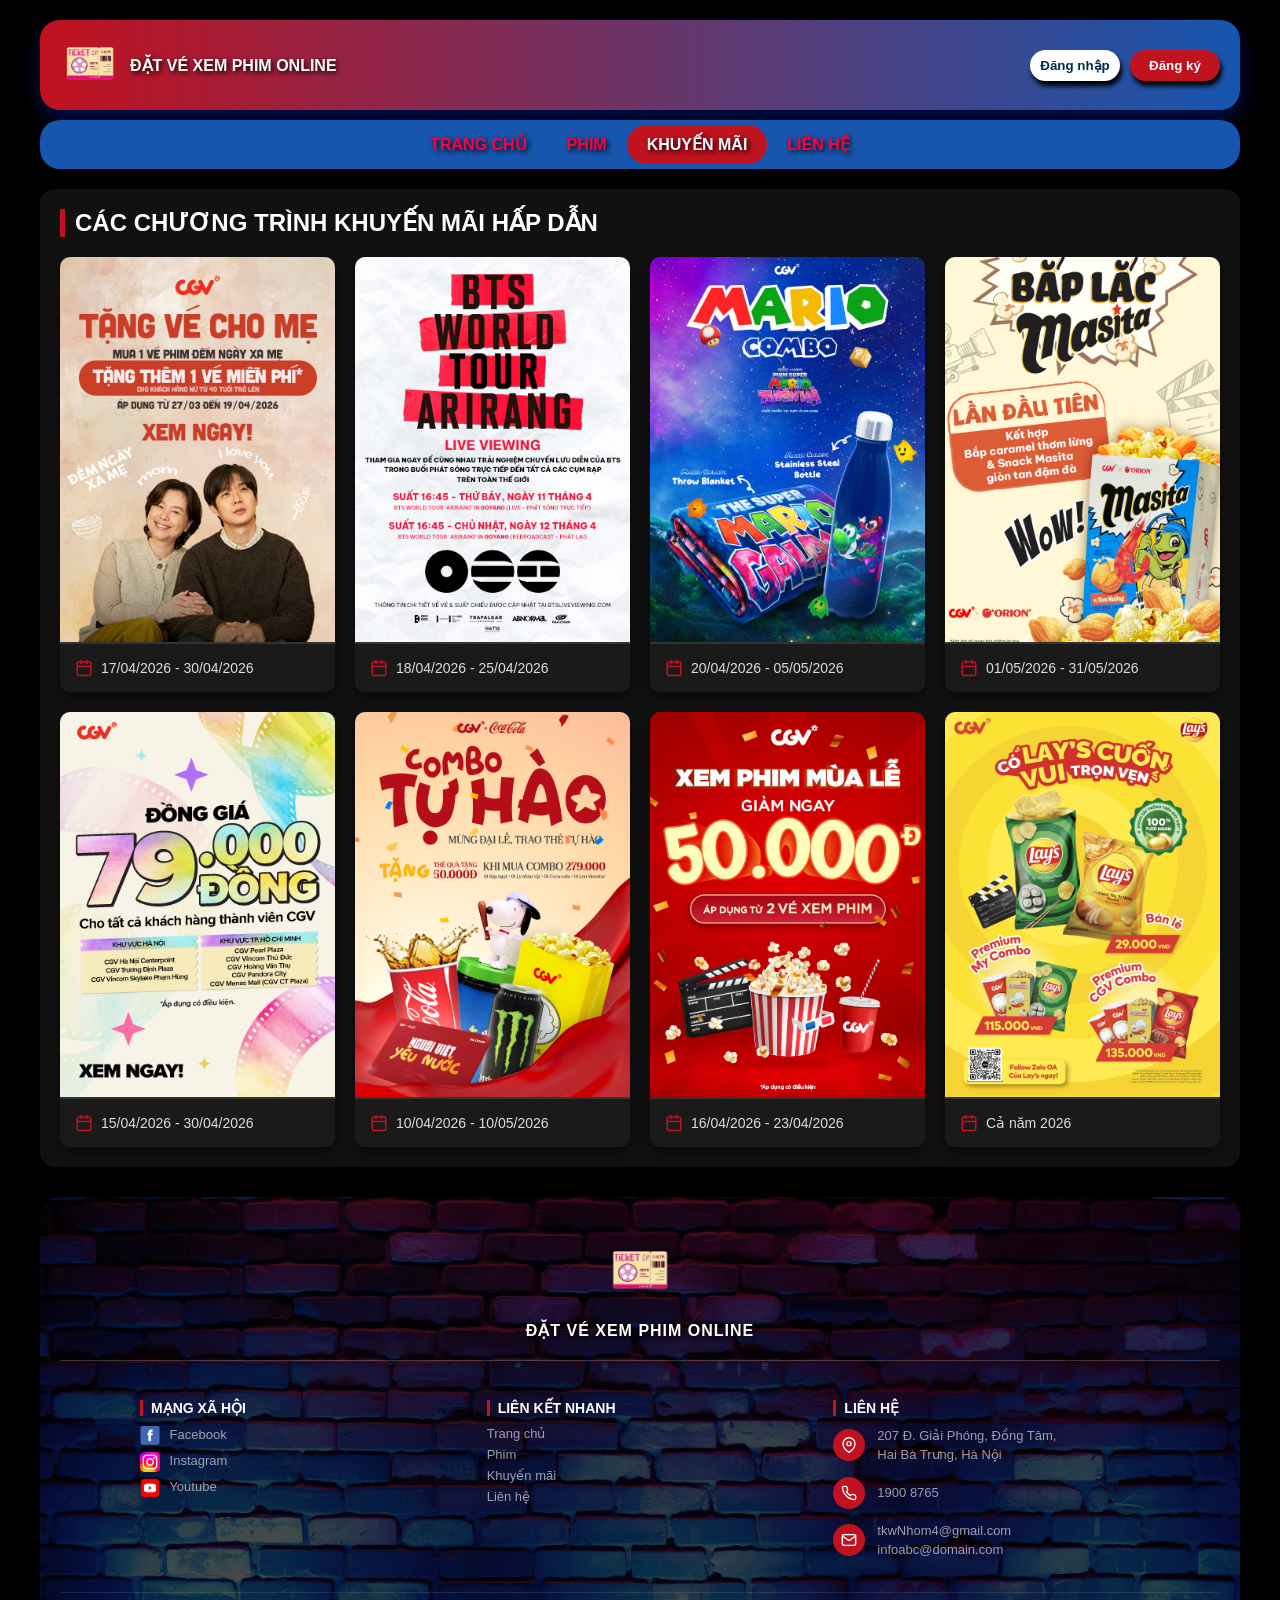
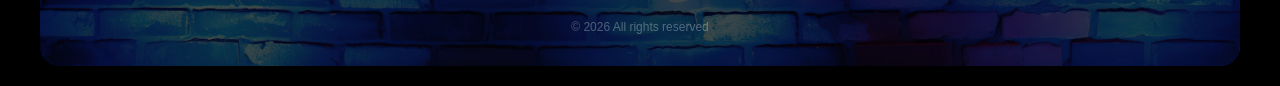
<file: Web bán vé xem phim online/khuyen_mai.html>
<!DOCTYPE html>
<html lang="vi">

<head>
    <meta charset="UTF-8">
    <meta name="viewport" content="width=device-width, initial-scale=1.0">
    <title>Khuyến Mãi - Đặt vé xem phim online</title>
    <link rel="icon" type="image/x-icon" href="image/logo.png">
    <link rel="stylesheet" href="popup.css">
    <style>
        body {
            font-family: 'Segoe UI', Tahoma, Geneva, Verdana, sans-serif;
            background-color: black;
            color: white;
            margin: 0;
            padding: 20px 0;
        }

        /* HEADER CSS */
        .header {
            display: flex;
            justify-content: space-between;
            align-items: center;
            width: 100%;
            max-width: 1200px;
            margin: auto;
            background: linear-gradient(to right, #c1121f, #1656af);
            border-radius: 20px;
            margin-bottom: 10px;
            box-shadow: 0 10px 20px #000d49;
            padding: 10px 20px;
            flex-wrap: wrap;
            box-sizing: border-box;
        }

        .logo img {
            height: 60px;
            margin: 5px 0;
        }

        .logo div {
            color: white;
            font-size: 16px;
            font-weight: bold;
            text-shadow: 2px 2px 5px #000000;
        }

        .logo {
            display: flex;
            align-items: center;
            gap: 10px;
        }

        .sign_in_up {
            display: flex;
            flex-wrap: wrap;
            gap: 10px;
        }

        .sign_in_up button {
            border-radius: 100px;
            text-align: center;
            width: 90px;
            padding: 8px;
            border: none;
            font-weight: bold;
            cursor: pointer;
        }

        .sign_in_up button[name="sign_in"] {
            color: #003049;
            background-color: #ffffff;
            box-shadow: 2px 5px 5px #000000;
        }

        .sign_in_up button[name="sign_up"] {
            background-color: #c1121f;
            color: white;
            box-shadow: 2px 5px 5px #000000;
        }

        /* NAV CSS */
        nav {
            display: flex;
            flex-wrap: wrap;
            background-color: #1656af;
            align-items: center;
            justify-content: center;
            max-width: 1200px;
            margin: auto;
            width: 100%;
            border-radius: 20px;
            margin-bottom: 20px;
            box-sizing: border-box;
            padding: 5px;
        }

        nav a {
            display: block;
            padding: 10px 20px;
            text-decoration: none;
            color: #FF003C;
            font-weight: bold;
            border-radius: 20px;
            text-shadow: 2px 2px 5px #000000;
        }

        nav a:hover,
        nav a.active {
            background-color: #c1121f;
            color: #ffffff;
            text-shadow: 2px 2px 5px #000000;
        }

        /* KHUYẾN MÃI CSS */
        .container {
            max-width: 1200px;
            margin: 20px auto;
            background-color: #111;
            padding: 20px;
            border-radius: 15px;
            box-sizing: border-box;
        }

        .tieu_de_km {
            font-size: 24px;
            color: white;
            margin-bottom: 20px;
            border-left: 5px solid #c1121f;
            padding-left: 10px;
            text-transform: uppercase;
            font-weight: bold;
        }

        .grid_km {
            display: grid;
            grid-template-columns: repeat(4, 1fr);
            gap: 20px;
        }

        .card_km {
            background-color: #222;
            border-radius: 10px;
            overflow: hidden;
            box-shadow: 0 4px 10px rgba(0, 0, 0, 0.5);
            transition: transform 0.3s, box-shadow 0.3s;
            cursor: pointer;
        }

        .card_km:hover {
            transform: translateY(-5px);
            box-shadow: 0 8px 20px rgba(193, 18, 31, 0.6);
        }

        .card_km img {
            width: 100%;
            height: auto;
            aspect-ratio: 5 / 7;
            object-fit: cover;
            display: block;
            border-bottom: 2px solid #333;
        }

        .card_km_info {
            padding: 15px;
            background-color: #1a1a1a;
        }

        .date_km {
            display: flex;
            align-items: center;
            gap: 8px;
            color: #ddd;
            font-size: 14px;
        }

        .date_km svg {
            width: 18px;
            height: 18px;
            color: #c1121f;
        }

        /* FOOTER CSS */
        footer {
            width: 100%;
            max-width: 1200px;
            margin: 30px auto 0 auto;
            position: relative;
            padding: 40px 20px 20px 20px;
            box-sizing: border-box;
            background-image: url('image/background.jpg');
            background-size: cover;
            background-position: center;
            border-radius: 20px;
            overflow: hidden;
        }

        footer::before {
            content: '';
            position: absolute;
            top: 0;
            left: 0;
            width: 100%;
            height: 100%;
            background-color: rgba(0, 0, 0, 0.7);
        }

        .footer_top_logo {
            text-align: center;
            padding-bottom: 20px;
            border-bottom: 1px solid rgba(255, 255, 255, 0.2);
            margin-bottom: 20px;
            position: relative;
            z-index: 1;
        }

        .footer_top_logo img {
            height: 70px;
        }

        .footer_top_logo .logo_text {
            color: white;
            font-size: 16px;
            font-weight: bold;
            margin-top: 10px;
            text-shadow: 2px 2px 5px #000000;
            letter-spacing: 1px;
        }

        .footer_main {
            display: flex;
            gap: 40px;
            justify-content: space-between;
            flex-wrap: wrap;
            max-width: 1000px;
            margin: 0 auto;
            position: relative;
            z-index: 1;
        }

        .footer_contact,
        .footer_social,
        .footer_links {
            flex: 1;
            min-width: 200px;
        }

        .contact_item {
            display: flex;
            align-items: center;
            gap: 12px;
            margin-bottom: 12px;
            color: rgba(255, 255, 255, 0.6);
            font-size: 13px;
            line-height: 1.5;
        }

        .contact_item .icon {
            width: 32px;
            height: 32px;
            background-color: #c1121f;
            border-radius: 50%;
            display: flex;
            align-items: center;
            justify-content: center;
            color: white;
            flex-shrink: 0;
        }

        .footer_contact h4,
        .footer_social h4,
        .footer_links h4 {
            color: white;
            font-size: 14px;
            font-weight: bold;
            margin-bottom: 10px;
            border-left: 3px solid #c1121f;
            padding-left: 8px;
        }

        .footer_social a,
        .footer_links a {
            display: block;
            color: rgba(255, 255, 255, 0.6);
            text-decoration: none;
            font-size: 13px;
            margin-bottom: 6px;
        }

        .footer_social a:hover,
        .footer_links a:hover {
            color: white;
        }

        .footer_bottom {
            text-align: center;
            color: rgba(255, 255, 255, 0.3);
            font-size: 12px;
            margin-top: 20px;
            padding-top: 15px;
            border-top: 1px solid rgba(255, 255, 255, 0.1);
            position: relative;
            z-index: 1;
        }

        .footer_social a img {
            width: 20px;
            height: 20px;
            object-fit: contain;
            vertical-align: middle;
            margin-right: 6px;
        }

        @media (max-width: 900px) {
            .grid_km {
                grid-template-columns: repeat(3, 1fr);
            }
        }

        @media (max-width: 600px) {
            .grid_km {
                grid-template-columns: repeat(2, 1fr);
            }

            .header {
                justify-content: center;
                gap: 15px;
            }
        }

        @media (max-width: 400px) {
            .grid_km {
                grid-template-columns: 1fr;
            }
        }
    </style>
</head>

<body>
    <header class="header">
        <div class="logo">
            <img src="image/logo.png" alt="Logo">
            <div>ĐẶT VÉ XEM PHIM ONLINE</div>
        </div>
        <div class="sign_in_up">
            <button name="sign_in">Đăng nhập</button>
            <button name="sign_up">Đăng ký</button>
        </div>
    </header>

    <form class="khung_dang_ky">
        <h3>Đăng ký</h3>

        <label for="ten_tai_khoan">Tên tài khoản:</label>
        <input type="text" id="ten_tai_khoan" placeholder="Nhập tên tài khoản">

        <label for="gmail_sdt">Gmail hoặc số điện thoại:</label>
        <input type="text" id="gmail_sdt" placeholder="Nhập gmail hoặc số điện thoại">

        <label for="mat_khau_dk">Mật khẩu:</label>
        <input type="password" id="mat_khau_dk" placeholder="Nhập mật khẩu">

        <input type="submit" value="Đăng ký">

        <div class="da_co_tk">
            <a href="#" id="chuyen_sang_dn">Bạn đã có tài khoản? Đăng nhập tại đây</a>
        </div>

    </form>

    <form class="khung_dang_nhap">
        <h3>Đăng nhập</h3>

        <label for="ten_dang_nhap">Tên đăng nhập:</label>
        <input type="text" id="ten_dang_nhap" placeholder="Nhập tên tài khoản">

        <label for="mat_khau_dn">Mật khẩu:</label>
        <input type="password" id="mat_khau_dn" placeholder="Nhập mật khẩu">

        <input type="submit" value="Đăng nhập">

        <div class="chua_co_tk">
            <a href="#" id="chuyen_sang_dk">Bạn chưa có tài khoản? Đăng ký tại đây</a>
        </div>

        <div class="quen_mk">
            <a href="#">Quên mật khẩu?</a>
        </div>
    </form>

<div id="overlay" class="overlay"></div>

    <nav class="chuyen_tab">
        <a href="web.html">TRANG CHỦ</a>
        <a href="phim.html">PHIM</a>
        <a href="khuyen_mai.html" class="active">KHUYẾN MÃI</a>
        <a href="lien_he.html">LIÊN HỆ</a>
    </nav>

    <div class="container">
        <div class="tieu_de_km">CÁC CHƯƠNG TRÌNH KHUYẾN MÃI HẤP DẪN</div>

        <div class="grid_km">
            <div class="card_km">
                <img src="image/km1.jpg" alt="Khuyến mãi 1">
                <div class="card_km_info">
                    <div class="date_km">
                        <svg viewBox="0 0 24 24" fill="none" stroke="currentColor" stroke-width="2"
                            stroke-linecap="round" stroke-linejoin="round">
                            <rect x="3" y="4" width="18" height="18" rx="2" ry="2"></rect>
                            <line x1="16" y1="2" x2="16" y2="6"></line>
                            <line x1="8" y1="2" x2="8" y2="6"></line>
                            <line x1="3" y1="10" x2="21" y2="10"></line>
                        </svg>
                        17/04/2026 - 30/04/2026
                    </div>
                </div>
            </div>

            <div class="card_km">
                <img src="image/km2.jpg" alt="Khuyến mãi 2">
                <div class="card_km_info">
                    <div class="date_km">
                        <svg viewBox="0 0 24 24" fill="none" stroke="currentColor" stroke-width="2"
                            stroke-linecap="round" stroke-linejoin="round">
                            <rect x="3" y="4" width="18" height="18" rx="2" ry="2"></rect>
                            <line x1="16" y1="2" x2="16" y2="6"></line>
                            <line x1="8" y1="2" x2="8" y2="6"></line>
                            <line x1="3" y1="10" x2="21" y2="10"></line>
                        </svg>
                        18/04/2026 - 25/04/2026
                    </div>
                </div>
            </div>

            <div class="card_km">
                <img src="image/km3.png" alt="Khuyến mãi 3">
                <div class="card_km_info">
                    <div class="date_km">
                        <svg viewBox="0 0 24 24" fill="none" stroke="currentColor" stroke-width="2"
                            stroke-linecap="round" stroke-linejoin="round">
                            <rect x="3" y="4" width="18" height="18" rx="2" ry="2"></rect>
                            <line x1="16" y1="2" x2="16" y2="6"></line>
                            <line x1="8" y1="2" x2="8" y2="6"></line>
                            <line x1="3" y1="10" x2="21" y2="10"></line>
                        </svg>
                        20/04/2026 - 05/05/2026
                    </div>
                </div>
            </div>

            <div class="card_km">
                <img src="image/km4.png" alt="Khuyến mãi 4">
                <div class="card_km_info">
                    <div class="date_km">
                        <svg viewBox="0 0 24 24" fill="none" stroke="currentColor" stroke-width="2"
                            stroke-linecap="round" stroke-linejoin="round">
                            <rect x="3" y="4" width="18" height="18" rx="2" ry="2"></rect>
                            <line x1="16" y1="2" x2="16" y2="6"></line>
                            <line x1="8" y1="2" x2="8" y2="6"></line>
                            <line x1="3" y1="10" x2="21" y2="10"></line>
                        </svg>
                        01/05/2026 - 31/05/2026
                    </div>
                </div>
            </div>

            <div class="card_km">
                <img src="image/km5.png" alt="Khuyến mãi 5">
                <div class="card_km_info">
                    <div class="date_km">
                        <svg viewBox="0 0 24 24" fill="none" stroke="currentColor" stroke-width="2"
                            stroke-linecap="round" stroke-linejoin="round">
                            <rect x="3" y="4" width="18" height="18" rx="2" ry="2"></rect>
                            <line x1="16" y1="2" x2="16" y2="6"></line>
                            <line x1="8" y1="2" x2="8" y2="6"></line>
                            <line x1="3" y1="10" x2="21" y2="10"></line>
                        </svg>
                        15/04/2026 - 30/04/2026
                    </div>
                </div>
            </div>

            <div class="card_km">
                <img src="image/km6.png" alt="Khuyến mãi 6">
                <div class="card_km_info">
                    <div class="date_km">
                        <svg viewBox="0 0 24 24" fill="none" stroke="currentColor" stroke-width="2"
                            stroke-linecap="round" stroke-linejoin="round">
                            <rect x="3" y="4" width="18" height="18" rx="2" ry="2"></rect>
                            <line x1="16" y1="2" x2="16" y2="6"></line>
                            <line x1="8" y1="2" x2="8" y2="6"></line>
                            <line x1="3" y1="10" x2="21" y2="10"></line>
                        </svg>
                        10/04/2026 - 10/05/2026
                    </div>
                </div>
            </div>

            <div class="card_km">
                <img src="image/km7.jpg" alt="Khuyến mãi 7">
                <div class="card_km_info">
                    <div class="date_km">
                        <svg viewBox="0 0 24 24" fill="none" stroke="currentColor" stroke-width="2"
                            stroke-linecap="round" stroke-linejoin="round">
                            <rect x="3" y="4" width="18" height="18" rx="2" ry="2"></rect>
                            <line x1="16" y1="2" x2="16" y2="6"></line>
                            <line x1="8" y1="2" x2="8" y2="6"></line>
                            <line x1="3" y1="10" x2="21" y2="10"></line>
                        </svg>
                        16/04/2026 - 23/04/2026
                    </div>
                </div>
            </div>

            <div class="card_km">
                <img src="image/km8.png" alt="Khuyến mãi 8">
                <div class="card_km_info">
                    <div class="date_km">
                        <svg viewBox="0 0 24 24" fill="none" stroke="currentColor" stroke-width="2"
                            stroke-linecap="round" stroke-linejoin="round">
                            <rect x="3" y="4" width="18" height="18" rx="2" ry="2"></rect>
                            <line x1="16" y1="2" x2="16" y2="6"></line>
                            <line x1="8" y1="2" x2="8" y2="6"></line>
                            <line x1="3" y1="10" x2="21" y2="10"></line>
                        </svg>
                        Cả năm 2026
                    </div>
                </div>
            </div>

        </div>
    </div>

    <footer>
        <div style="max-width: 1200px; margin: auto; position: relative; z-index: 1;">
            <div class="footer_top_logo">
                <img src="image/logo.png">
                <div class="logo_text">ĐẶT VÉ XEM PHIM ONLINE</div>
            </div>
            <div class="footer_main">
                <div class="footer_social">
                    <h4>MẠNG XÃ HỘI</h4>
                    <a href="#"><img src="image/facebook.png"> Facebook</a>
                    <a href="#"><img src="image/instagram.png"> Instagram</a>
                    <a href="#"><img src="image/youtube.png"> Youtube</a>
                </div>
                <div class="footer_links">
                    <h4>LIÊN KẾT NHANH</h4>
                    <a href="web.html">Trang chủ</a>
                    <a href="phim.html">Phim</a>
                    <a href="khuyen_mai.html">Khuyến mãi</a>
                    <a href="lien_he.html">Liên hệ</a>
                </div>
                <div class="footer_contact">
                    <h4>LIÊN HỆ</h4>
                    <div class="contact_item">
                        <div class="icon">
                            <svg viewBox="0 0 24 24" fill="none" stroke="currentColor" stroke-width="2"
                                stroke-linecap="round" stroke-linejoin="round" style="width:16px;height:16px">
                                <path d="M21 10c0 7-9 13-9 13s-9-6-9-13a9 9 0 0 1 18 0z"></path>
                                <circle cx="12" cy="10" r="3"></circle>
                            </svg>
                        </div>
                        <div>207 Đ. Giải Phóng, Đồng Tâm,<br>Hai Bà Trưng, Hà Nội</div>
                    </div>
                    <div class="contact_item">
                        <div class="icon">
                            <svg viewBox="0 0 24 24" fill="none" stroke="currentColor" stroke-width="2"
                                stroke-linecap="round" stroke-linejoin="round" style="width:16px;height:16px">
                                <path
                                    d="M22 16.92v3a2 2 0 0 1-2.18 2 19.79 19.79 0 0 1-8.63-3.07 19.5 19.5 0 0 1-6-6 19.79 19.79 0 0 1-3.07-8.67A2 2 0 0 1 4.11 2h3a2 2 0 0 1 2 1.72 12.84 12.84 0 0 0 .7 2.81 2 2 0 0 1-.45 2.11L8.09 9.91a16 16 0 0 0 6 6l1.27-1.27a2 2 0 0 1 2.11-.45 12.84 12.84 0 0 0 2.81.7A2 2 0 0 1 22 16.92z">
                                </path>
                            </svg>
                        </div>
                        <div>1900 8765</div>
                    </div>
                    <div class="contact_item">
                        <div class="icon">
                            <svg viewBox="0 0 24 24" fill="none" stroke="currentColor" stroke-width="2"
                                stroke-linecap="round" stroke-linejoin="round" style="width:16px;height:16px">
                                <path d="M4 4h16c1.1 0 2 .9 2 2v12c0 1.1-.9 2-2 2H4c-1.1 0-2-.9-2-2V6c0-1.1.9-2 2-2z">
                                </path>
                                <polyline points="22,6 12,13 2,6"></polyline>
                            </svg>
                        </div>
                        <div>tkwNhom4@gmail.com<br>infoabc@domain.com</div>
                    </div>
                </div>
            </div>
            <div class="footer_bottom">
                <p>© 2026 All rights reserved</p>
            </div>
        </div>
    </footer>
</body>
<script src="popup.js"></script>
</html>
</file>
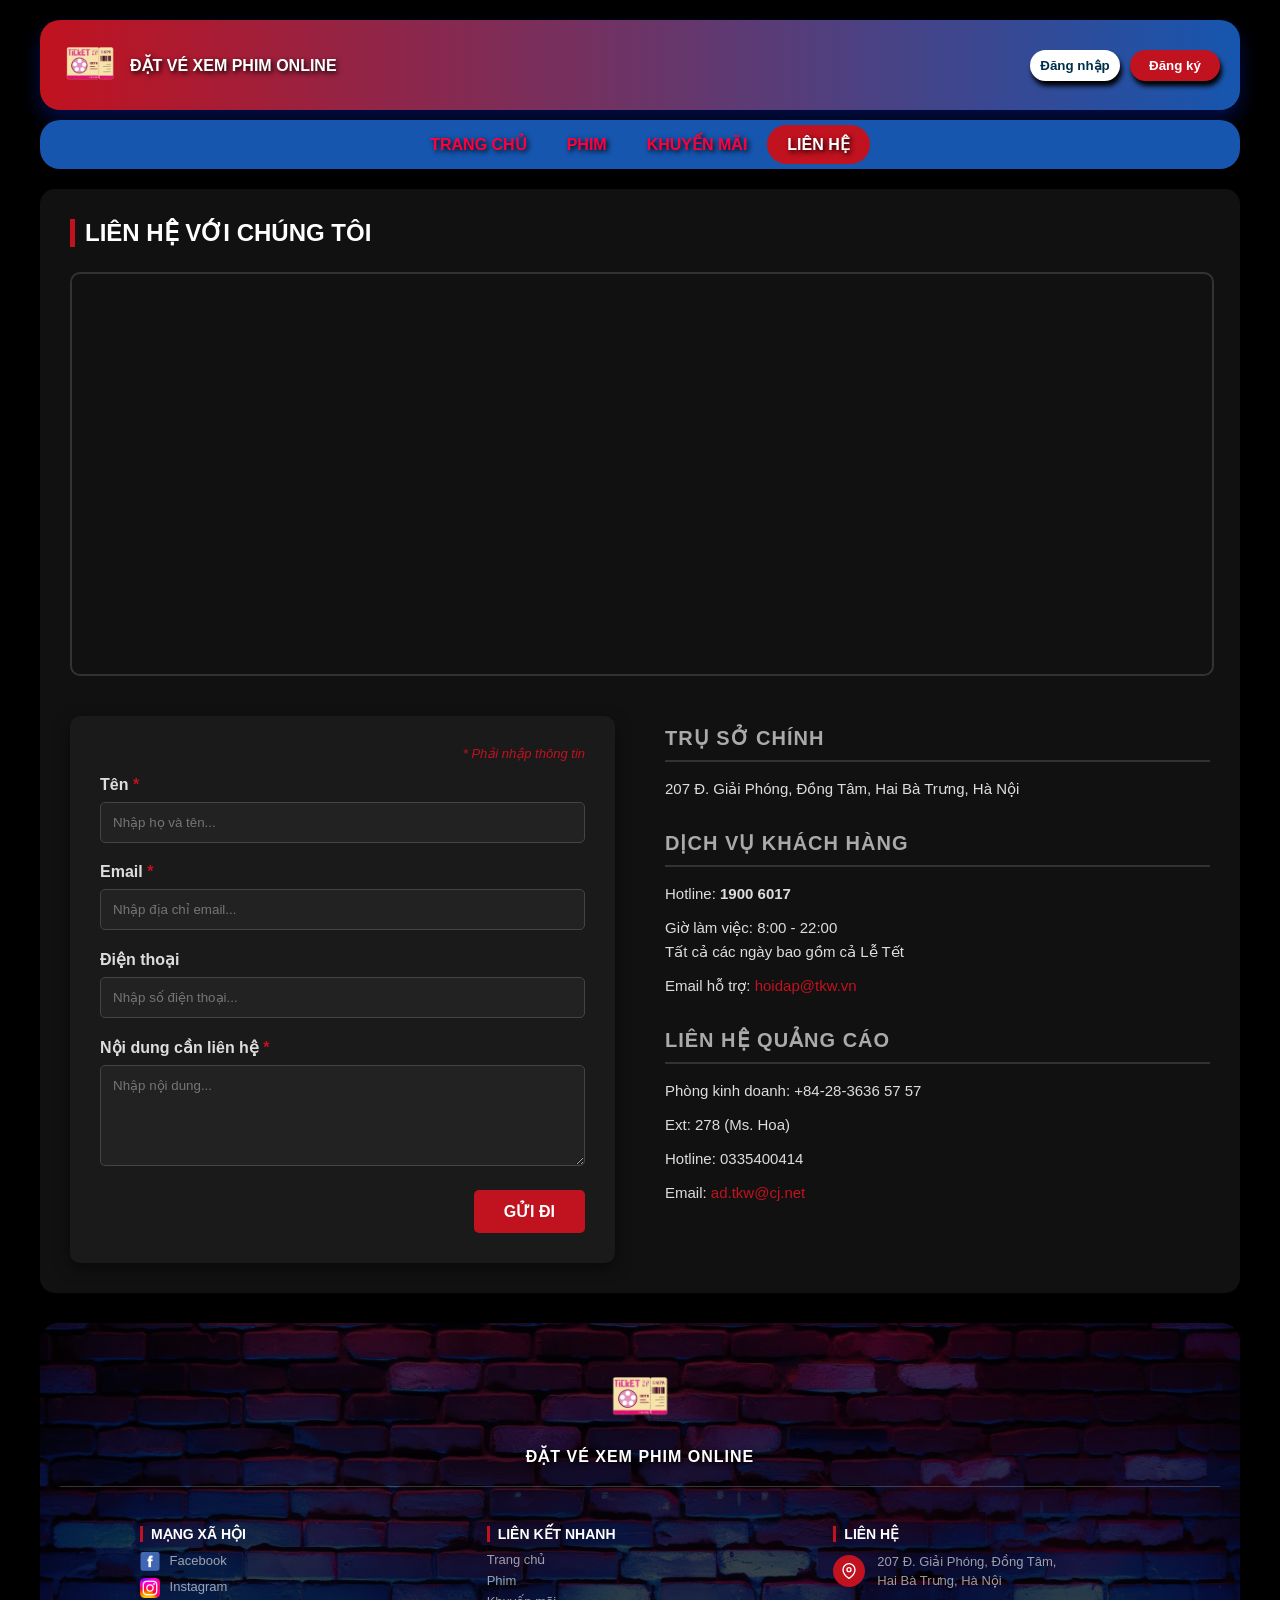
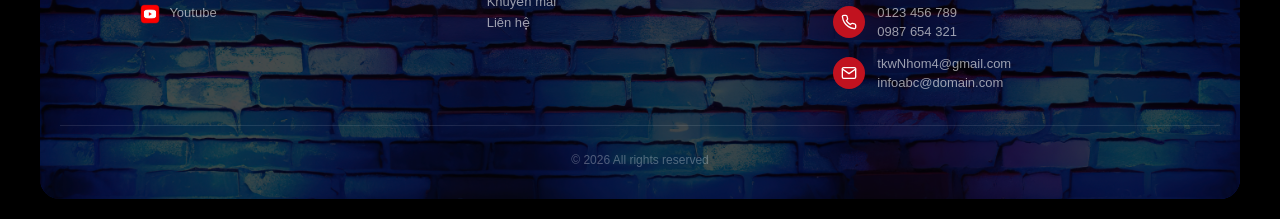
<file: Web bán vé xem phim online/lien_he.html>
<!DOCTYPE html>
<html lang="vi">

<head>
    <meta charset="UTF-8">
    <meta name="viewport" content="width=device-width, initial-scale=1.0">
    <title>Liên Hệ - Đặt vé xem phim online</title>
    <link rel="icon" type="image/x-icon" href="image/logo.png">
    <link rel="stylesheet" href="popup.css">
    <script src="popup.js"></script>
    <style>
        body {
            font-family: 'Segoe UI', Tahoma, Geneva, Verdana, sans-serif;
            background-color: black;
            color: white;
            margin: 0;
            padding: 20px 0;
        }

        /* HEADER CSS */
        .header {
            display: flex;
            justify-content: space-between;
            align-items: center;
            width: 100%;
            max-width: 1200px;
            margin: auto;
            background: linear-gradient(to right, #c1121f, #1656af);
            border-radius: 20px;
            margin-bottom: 10px;
            box-shadow: 0 10px 20px #000d49;
            padding: 10px 20px;
            flex-wrap: wrap;
            box-sizing: border-box;
        }

        .logo img {
            height: 60px;
            margin: 5px 0;
        }

        .logo div {
            color: white;
            font-size: 16px;
            font-weight: bold;
            text-shadow: 2px 2px 5px #000000;
        }

        .logo {
            display: flex;
            align-items: center;
            gap: 10px;
        }

        .sign_in_up {
            display: flex;
            flex-wrap: wrap;
            gap: 10px;
        }

        .sign_in_up button {
            border-radius: 100px;
            text-align: center;
            width: 90px;
            padding: 8px;
            border: none;
            font-weight: bold;
            cursor: pointer;
        }

        .sign_in_up button[name="sign_in"] {
            color: #003049;
            background-color: #ffffff;
            box-shadow: 2px 5px 5px #000000;
        }

        .sign_in_up button[name="sign_up"] {
            background-color: #c1121f;
            color: white;
            box-shadow: 2px 5px 5px #000000;
        }

        /* NAV CSS */
        nav {
            display: flex;
            flex-wrap: wrap;
            background-color: #1656af;
            align-items: center;
            justify-content: center;
            max-width: 1200px;
            margin: auto;
            width: 100%;
            border-radius: 20px;
            margin-bottom: 20px;
            box-sizing: border-box;
            padding: 5px;
        }

        nav a {
            display: block;
            padding: 10px 20px;
            text-decoration: none;
            color: #FF003C;
            font-weight: bold;
            border-radius: 20px;
            text-shadow: 2px 2px 5px #000000;
        }

        nav a:hover,
        nav a.active {
            background-color: #c1121f;
            color: #ffffff;
            text-shadow: 2px 2px 5px #000000;
        }

        /* LIÊN HỆ CSS */
        .container {
            max-width: 1200px;
            margin: 20px auto;
            background-color: #111;
            padding: 30px;
            border-radius: 15px;
            box-sizing: border-box;
        }

        .tieu_de_trang {
            font-size: 24px; color: white; margin-bottom: 25px; border-left: 5px solid #c1121f; padding-left: 10px;
            text-transform: uppercase; font-weight: bold;
        }

        .map_container {
            width: 100%;
            height: 400px;
            border-radius: 10px;
            overflow: hidden;
            margin-bottom: 40px;
            border: 2px solid #333;
        }

        .contact_grid {
            display: grid;
            grid-template-columns: 1fr 1fr;
            gap: 50px;
        }

        /* Form Bên Trái */
        .contact_form {
            background-color: #1a1a1a;
            padding: 30px;
            border-radius: 10px;
            box-shadow: 0 5px 15px rgba(0, 0, 0, 0.5);
        }

        .form_group {
            margin-bottom: 20px;
        }

        .form_group label {
            display: block;
            margin-bottom: 8px;
            font-weight: bold;
            color: #ddd;
        }

        .form_group label span {
            color: #c1121f;
        }

        .form_group input,
        .form_group textarea {
            width: 100%;
            padding: 12px;
            background-color: #222;
            border: 1px solid #444;
            border-radius: 5px;
            color: white;
            font-family: inherit;
            box-sizing: border-box;
        }

        .form_group input:focus,
        .form_group textarea:focus {
            outline: none;
            border-color: #c1121f;
            box-shadow: 0 0 5px rgba(193, 18, 31, 0.5);
        }

        .btn_submit {
            background-color: #c1121f;
            color: white;
            border: none;
            padding: 12px 30px;
            font-size: 16px;
            font-weight: bold;
            border-radius: 5px;
            cursor: pointer;
            transition: background 0.3s;
            float: right;
        }

        .btn_submit:hover {
            background-color: #a00e18;
        }

        .required_note {
            text-align: right;
            color: #c1121f;
            font-size: 13px;
            margin-bottom: 15px;
            font-style: italic;
        }

        /* Info Bên Phải */
        .contact_info_box {
            padding-top: 10px;
        }

        .info_section {
            margin-bottom: 30px;
        }

        .info_section h3 {
            color: #aaa;
            font-size: 20px;
            text-transform: uppercase;
            border-bottom: 2px solid #333;
            padding-bottom: 10px;
            margin-top: 0;
            margin-bottom: 15px;
            letter-spacing: 1px;
        }

        .info_section p {
            margin: 5px 0 10px 0;
            line-height: 1.6;
            color: #ddd;
            font-size: 15px;
        }

        .info_section p span.highlight {
            color: #c1121f;
        }

        /* FOOTER CSS */
        footer {
            width: 100%;
            max-width: 1200px;
            margin: 30px auto 0 auto;
            position: relative;
            padding: 40px 20px 20px 20px;
            box-sizing: border-box;
            background-image: url('image/background.jpg');
            background-size: cover;
            background-position: center;
            border-radius: 20px;
            overflow: hidden;
        }

        footer::before {
            content: '';
            position: absolute;
            top: 0;
            left: 0;
            width: 100%;
            height: 100%;
            background-color: rgba(0, 0, 0, 0.7);
        }

        .footer_top_logo {
            text-align: center;
            padding-bottom: 20px;
            border-bottom: 1px solid rgba(255, 255, 255, 0.2);
            margin-bottom: 20px;
            position: relative;
            z-index: 1;
        }

        .footer_top_logo img {
            height: 70px;
        }

        .footer_top_logo .logo_text {
            color: white;
            font-size: 16px;
            font-weight: bold;
            margin-top: 10px;
            text-shadow: 2px 2px 5px #000000;
            letter-spacing: 1px;
        }

        .footer_main {
            display: flex;
            gap: 40px;
            justify-content: space-between;
            flex-wrap: wrap;
            max-width: 1000px;
            margin: 0 auto;
            position: relative;
            z-index: 1;
        }

        .footer_contact,
        .footer_social,
        .footer_links {
            flex: 1;
            min-width: 200px;
        }

        .contact_item {
            display: flex;
            align-items: center;
            gap: 12px;
            margin-bottom: 12px;
            color: rgba(255, 255, 255, 0.6);
            font-size: 13px;
            line-height: 1.5;
        }

        .contact_item .icon {
            width: 32px;
            height: 32px;
            background-color: #c1121f;
            border-radius: 50%;
            display: flex;
            align-items: center;
            justify-content: center;
            color: white;
            flex-shrink: 0;
        }

        .footer_contact h4,
        .footer_social h4,
        .footer_links h4 {
            color: white;
            font-size: 14px;
            font-weight: bold;
            margin-bottom: 10px;
            border-left: 3px solid #c1121f;
            padding-left: 8px;
        }

        .footer_social a,
        .footer_links a {
            display: block;
            color: rgba(255, 255, 255, 0.6);
            text-decoration: none;
            font-size: 13px;
            margin-bottom: 6px;
        }

        .footer_social a:hover,
        .footer_links a:hover {
            color: white;
        }

        .footer_bottom {
            text-align: center;
            color: rgba(255, 255, 255, 0.3);
            font-size: 12px;
            margin-top: 20px;
            padding-top: 15px;
            border-top: 1px solid rgba(255, 255, 255, 0.1);
            position: relative;
            z-index: 1;
        }

        .footer_social a img {
            width: 20px;
            height: 20px;
            object-fit: contain;
            vertical-align: middle;
            margin-right: 6px;
        }

        @media (max-width: 800px) {
            .contact_grid {
                grid-template-columns: 1fr;
                gap: 30px;
            }
        }

        @media (max-width: 600px) {
            .header {
                justify-content: center;
                gap: 15px;
            }
        }
    </style>
</head>

<body>
    <header class="header">
        <div class="logo">
            <img src="image/logo.png" alt="Logo">
            <div>ĐẶT VÉ XEM PHIM ONLINE</div>
        </div>
        <div class="sign_in_up">
            <button name="sign_in">Đăng nhập</button>
            <button name="sign_up">Đăng ký</button>
        </div>
    </header>

    <form class="khung_dang_ky">
        <h3>Đăng ký</h3>

        <label for="ten_tai_khoan">Tên tài khoản:</label>
        <input type="text" id="ten_tai_khoan" placeholder="Nhập tên tài khoản">

        <label for="gmail_sdt">Gmail hoặc số điện thoại:</label>
        <input type="text" id="gmail_sdt" placeholder="Nhập gmail hoặc số điện thoại">

        <label for="mat_khau_dk">Mật khẩu:</label>
        <input type="password" id="mat_khau_dk" placeholder="Nhập mật khẩu">

        <input type="submit" value="Đăng ký">

        <div class="da_co_tk">
            <a href="#" id="chuyen_sang_dn">Bạn đã có tài khoản? Đăng nhập tại đây</a>
        </div>

    </form>

    <form class="khung_dang_nhap">
        <h3>Đăng nhập</h3>

        <label for="ten_dang_nhap">Tên đăng nhập:</label>
        <input type="text" id="ten_dang_nhap" placeholder="Nhập tên tài khoản">

        <label for="mat_khau_dn">Mật khẩu:</label>
        <input type="password" id="mat_khau_dn" placeholder="Nhập mật khẩu">

        <input type="submit" value="Đăng nhập">

        <div class="chua_co_tk">
            <a href="#" id="chuyen_sang_dk">Bạn chưa có tài khoản? Đăng ký tại đây</a>
        </div>

        <div class="quen_mk">
            <a href="#">Quên mật khẩu?</a>
        </div>
    </form>

<div id="overlay" class="overlay"></div>
    <nav class="chuyen_tab">
        <a href="web.html">TRANG CHỦ</a>
        <a href="phim.html">PHIM</a>
        <a href="khuyen_mai.html">KHUYẾN MÃI</a>
        <a href="lien_he.html" class="active">LIÊN HỆ</a>
    </nav>

    <div class="container">
        <div class="tieu_de_trang">LIÊN HỆ VỚI CHÚNG TÔI</div>

        <!-- Bản đồ Google Maps -->
        <div class="map_container">
            <iframe
                src="https://www.google.com/maps/embed?pb=!1m18!1m12!1m3!1d1862.41231392103!2d105.84362599999999!3d20.999665849999996!2m3!1f0!2f0!3f0!3m2!1i1024!2i768!4f13.1!3m3!1m2!1s0x3135ac70f2652d9b%3A0x2e66b6b34e872c1d!2zMjA3IMSQLiBHaeG6o2kgUGjDs25nLCDEkOG7k25nIFTDom0sIELhuqFjaCBNYWksIEjDoCBO4buZaSwgVmnhu4d0IE5hbQ!5e0!3m2!1svi!2s!4v1776410275238!5m2!1svi!2s"
                width="100%" height="100%" style="border:0;" allowfullscreen="" loading="lazy"
                referrerpolicy="no-referrer-when-downgrade"></iframe>
        </div>

        <div class="contact_grid">
            <!-- Cột trái: Form Điền thông tin -->
            <div class="contact_form">
                <div class="required_note">* Phải nhập thông tin</div>
                    <div class="form_group">
                        <label>Tên <span>*</span></label>
                        <input type="text" required placeholder="Nhập họ và tên...">
                    </div>
                    <div class="form_group">
                        <label>Email <span>*</span></label>
                        <input type="email" required placeholder="Nhập địa chỉ email...">
                    </div>
                    <div class="form_group">
                        <label>Điện thoại</label>
                        <input type="tel" placeholder="Nhập số điện thoại...">
                    </div>
                    <div class="form_group">
                        <label>Nội dung cần liên hệ <span>*</span></label>
                        <textarea rows="5" required placeholder="Nhập nội dung..."></textarea>
                    </div>
                    <button type="button" class="btn_submit" >GỬI ĐI</button>
                    
                
            </div>

            <!-- Cột phải: Thông tin liên hệ -->
            <div class="contact_info_box">
                <div class="info_section">
                    <h3>TRỤ SỞ CHÍNH</h3>
                    <p>207 Đ. Giải Phóng, Đồng Tâm, Hai Bà Trưng, Hà Nội</p>
                </div>

                <div class="info_section">
                    <h3>DỊCH VỤ KHÁCH HÀNG</h3>
                    <p>Hotline: <strong>1900 6017</strong></p>
                    <p>Giờ làm việc: 8:00 - 22:00<br>Tất cả các ngày bao gồm cả Lễ Tết</p>
                    <p>Email hỗ trợ: <span class="highlight">hoidap@tkw.vn</span></p>
                </div>

                <div class="info_section">
                    <h3>LIÊN HỆ QUẢNG CÁO</h3>
                    <p>Phòng kinh doanh: +84-28-3636 57 57</p>
                    <p>Ext: 278 (Ms. Hoa)</p>
                    <p>Hotline: 0335400414</p>
                    <p>Email: <span class="highlight">ad.tkw@cj.net</span></p>
                </div>
            </div>
        </div>
    </div>

    <footer>
        <div style="max-width: 1200px; margin: auto; position: relative; z-index: 1;">
            <div class="footer_top_logo">
                <img src="image/logo.png">
                <div class="logo_text">ĐẶT VÉ XEM PHIM ONLINE</div>
            </div>
            <div class="footer_main">
                <div class="footer_social">
                    <h4>MẠNG XÃ HỘI</h4>
                    <a href="#"><img src="image/facebook.png"> Facebook</a>
                    <a href="#"><img src="image/instagram.png"> Instagram</a>
                    <a href="#"><img src="image/youtube.png"> Youtube</a>
                </div>
                <div class="footer_links">
                    <h4>LIÊN KẾT NHANH</h4>
                    <a href="web.html">Trang chủ</a>
                    <a href="phim.html">Phim</a>
                    <a href="khuyen_mai.html">Khuyến mãi</a>
                    <a href="lien_he.html">Liên hệ</a>
                </div>
                <div class="footer_contact">
                    <h4>LIÊN HỆ</h4>
                    <div class="contact_item">
                        <div class="icon">
                            <svg viewBox="0 0 24 24" fill="none" stroke="currentColor" stroke-width="2"
                                stroke-linecap="round" stroke-linejoin="round" style="width:16px;height:16px">
                                <path d="M21 10c0 7-9 13-9 13s-9-6-9-13a9 9 0 0 1 18 0z"></path>
                                <circle cx="12" cy="10" r="3"></circle>
                            </svg>
                        </div>
                        <div>207 Đ. Giải Phóng, Đồng Tâm,<br>Hai Bà Trưng, Hà Nội</div>
                    </div>
                    <div class="contact_item">
                        <div class="icon">
                            <svg viewBox="0 0 24 24" fill="none" stroke="currentColor" stroke-width="2"
                                stroke-linecap="round" stroke-linejoin="round" style="width:16px;height:16px">
                                <path
                                    d="M22 16.92v3a2 2 0 0 1-2.18 2 19.79 19.79 0 0 1-8.63-3.07 19.5 19.5 0 0 1-6-6 19.79 19.79 0 0 1-3.07-8.67A2 2 0 0 1 4.11 2h3a2 2 0 0 1 2 1.72 12.84 12.84 0 0 0 .7 2.81 2 2 0 0 1-.45 2.11L8.09 9.91a16 16 0 0 0 6 6l1.27-1.27a2 2 0 0 1 2.11-.45 12.84 12.84 0 0 0 2.81.7A2 2 0 0 1 22 16.92z">
                                </path>
                            </svg>
                        </div>
                        <div>0123 456 789<br>0987 654 321</div>
                    </div>
                    <div class="contact_item">
                        <div class="icon">
                            <svg viewBox="0 0 24 24" fill="none" stroke="currentColor" stroke-width="2"
                                stroke-linecap="round" stroke-linejoin="round" style="width:16px;height:16px">
                                <path d="M4 4h16c1.1 0 2 .9 2 2v12c0 1.1-.9 2-2 2H4c-1.1 0-2-.9-2-2V6c0-1.1.9-2 2-2z">
                                </path>
                                <polyline points="22,6 12,13 2,6"></polyline>
                            </svg>
                        </div>
                        <div>tkwNhom4@gmail.com<br>infoabc@domain.com</div>
                    </div>
                </div>
            </div>
            <div class="footer_bottom">
                <p>© 2026 All rights reserved</p>
            </div>
        </div>
    </footer>
</body>
<script src="popup.js"></script>
<script>
    document.querySelector('.btn_submit').addEventListener('click', function() {
        alert('Cảm ơn bạn đã gửi liên hệ!');
        document.querySelectorAll('.contact_form input, .contact_form textarea').forEach(function(el) {
            el.value = '';
        });
    });
</script>
</html>
</file>
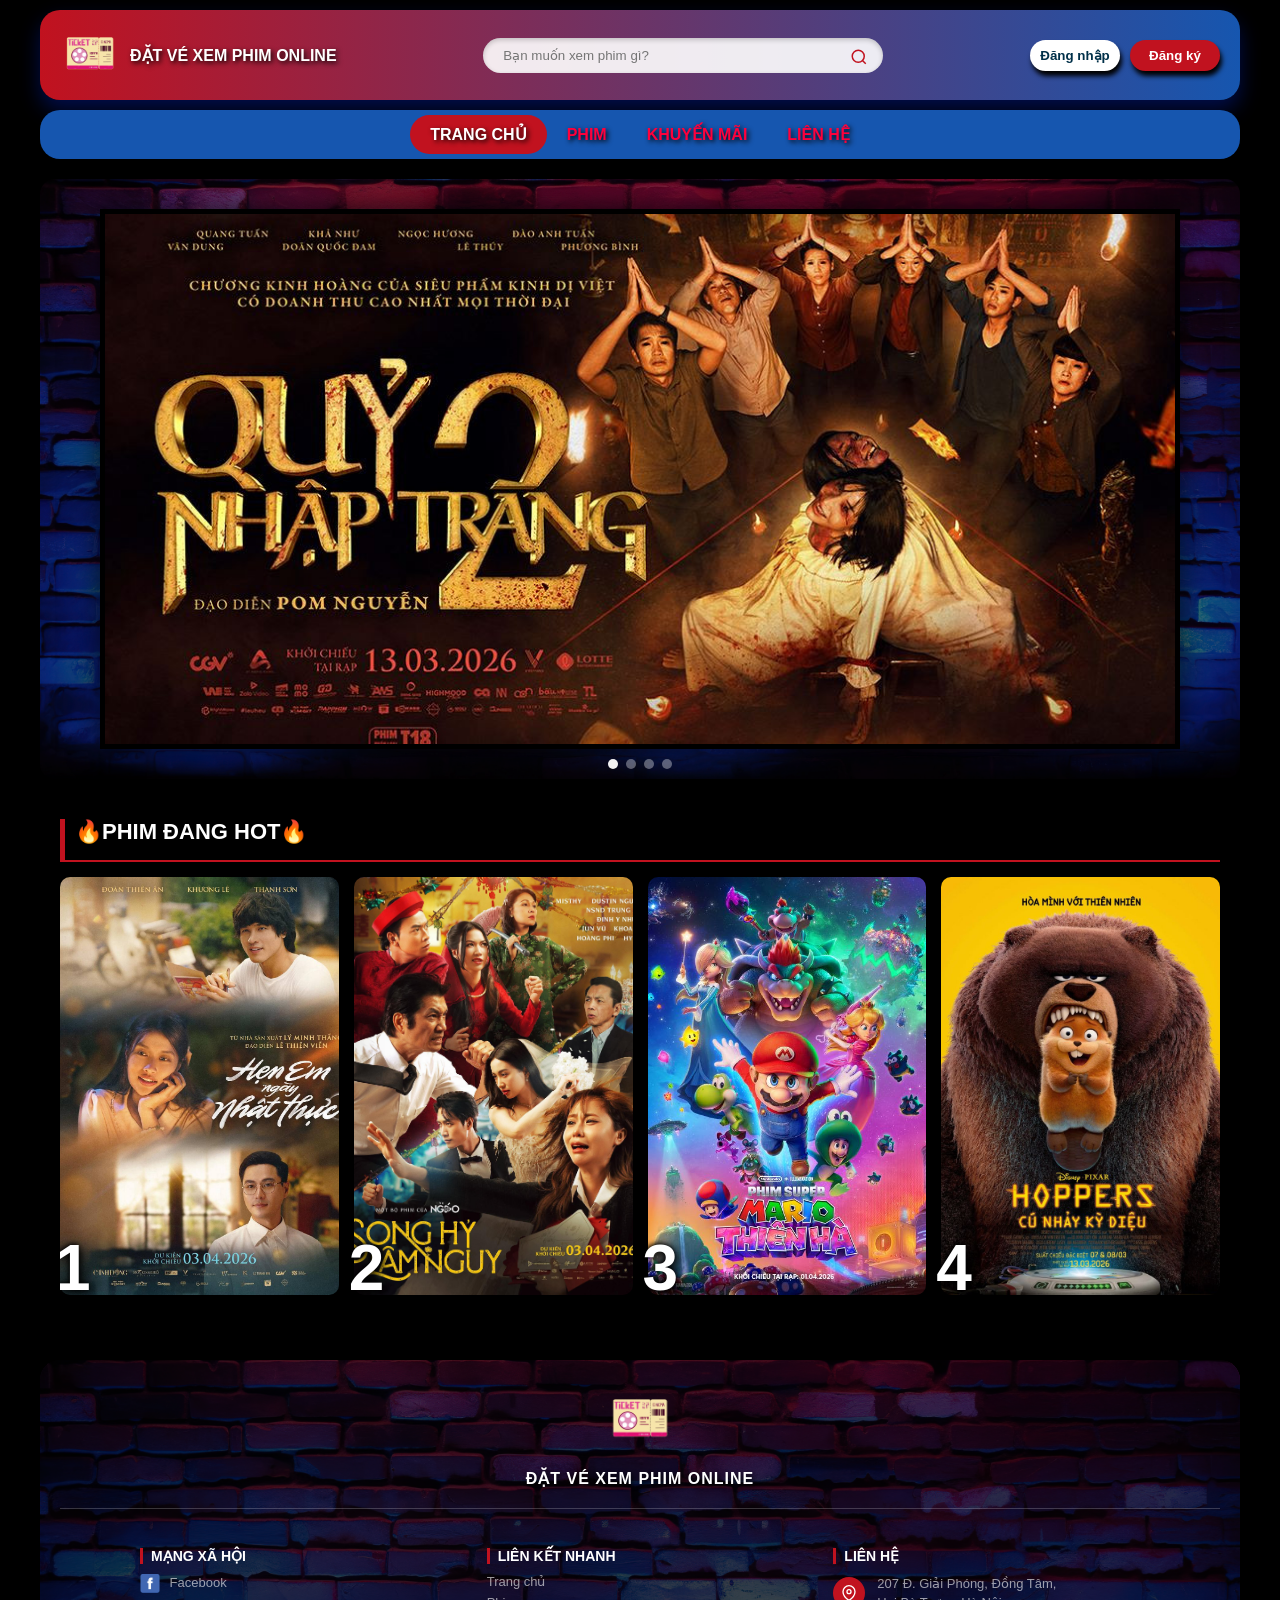
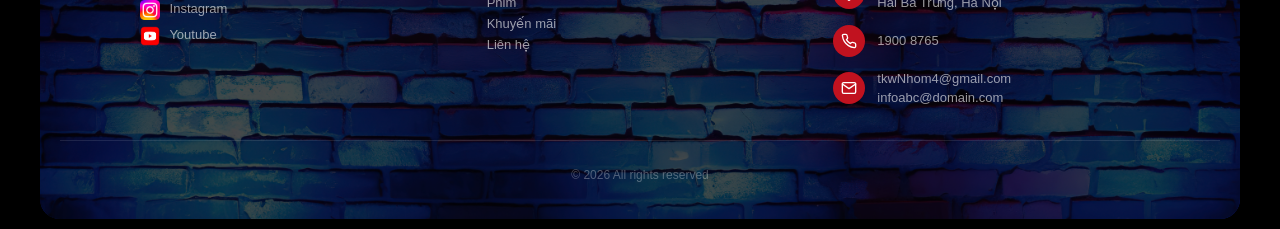
<file: Web bán vé xem phim online/web.html>
<!DOCTYPE html>
<html lang="en">

<head>
    <meta charset="UTF-8">
    <meta name="viewport" content="width=device-width, initial-scale=1.0">
    <title>Đặt vé xem phim online</title>
    <link rel="icon" type="image/x-icon" href="image/logo.png">
    <link rel="stylesheet" href="popup.css">
    <style>
        body {
            font-family: 'Segoe UI', Tahoma, Geneva, Verdana, sans-serif;
            background-color: black;
            margin: 0;
            padding: 10px;
            box-sizing: border-box;
        }

        .header {
            display: flex;
            justify-content: space-between;
            align-items: center;
            width: 100%;
            max-width: 1200px;
            margin: auto;
            background: linear-gradient(to right, #c1121f, #1656af);
            border-radius: 20px;
            margin-bottom: 10px;
            box-shadow: 0 10px 20px #000d49;
            box-sizing: border-box;
            padding: 10px 20px;
            flex-wrap: wrap;
        }

        .logo img {
            height: 60px;
            margin: 5px 0;
        }

        .logo div {
            color: white;
            font-size: 16px;
            font-weight: bold;
            text-shadow: 2px 2px 5px #000000;
        }

        .logo {
            display: flex;
            align-items: center;
            gap: 10px;
        }

        .sign_in_up {
            display: flex;
            flex-wrap: wrap;
            gap: 10px;
        }

        .sign_in_up button {
            border-radius: 100px;
            text-align: center;
            width: 90px;
            padding: 8px;
            border: none;
            font-weight: bold;
            cursor: pointer;
        }

        .sign_in_up button[name="sign_in"] {
            color: #003049;
            background-color: #ffffff;
            box-shadow: 2px 5px 5px #000000;
        }

        .sign_in_up button[name="sign_up"] {
            background-color: #c1121f;
            color: white;
            box-shadow: 2px 5px 5px #000000;
        }

        nav {
            display: flex;
            flex-wrap: wrap;
            justify-content: center;
            background-color: #1656af;
            align-items: center;
            max-width: 1200px;
            margin: auto;
            width: 100%;
            border-radius: 20px;
            margin-bottom: 15px;
            box-sizing: border-box;
            padding: 5px;
        }

        nav a {
            display: block;
            padding: 10px 20px;
            text-decoration: none;
            color: #FF003C;
            font-weight: bold;
            border-radius: 20px;
            text-shadow: 2px 2px 5px#000000;
        }

        nav a:hover, nav a.active{
            background-color: #c1121f;
            color: #ffffff;
            text-shadow: 2px 2px 5px#000000;
        }

        .quang_cao_phim {
            position: relative;
            width: 100%;
            max-width: 1200px;
            padding: 30px 0;
            margin: 20px auto;
            overflow: hidden;
            border-radius: 15px;
            display: flex;
            align-items: center;
            justify-content: center;
            box-sizing: border-box;
        }

        .background {
            position: absolute;
            top: 0;
            left: 0;
            width: 100%;
            height: 100%;
            object-fit: cover;
            z-index: 1;
            filter: brightness(0.5)
        }

        .slide_container {
            width: 90%;
            max-width: 1200px;
            aspect-ratio: 2 / 1;
            height: auto;
            overflow: hidden;
            position: relative;
            z-index: 10;
            box-shadow: 0 0 30px rgba(0, 0, 0, 0.8);
            border: 5px solid #000;
            box-sizing: border-box;
            background-color: black;
        }

        .slide_track {
            display: flex;
            transition: transform 0.8s ease-in-out;
            height: 100%;
        }

        .poster_landscape {
            width: 100%;
            flex: 0 0 100%;
            height: 100%;
        }

        .poster_landscape img {
            width: 100%;
            height: 100%;
            object-fit: cover;
            display: block;
        }

        .slide_dots {
            position: absolute;
            bottom: 10px;
            left: 0;
            right: 0;
            display: flex;
            justify-content: center;
            gap: 8px;
            z-index: 20;
        }

        .dot {
            width: 10px;
            height: 10px;
            border-radius: 50%;
            background-color: rgba(255, 255, 255, 0.35);
            cursor: pointer;
            transition: background-color 0.3s;
        }

        .dot.active {
            background-color: rgba(255, 255, 255, 0.95);
        }

        .phim_hot {
            max-width: 1200px;
            width: 100%;
            margin: 20px auto;
            background-color: #000000;
            border-radius: 15px;
            padding: 20px;
            box-sizing: border-box;
        }

        .tieu_de_phim_hot {
            color: white;
            font-size: 22px;
            font-weight: bold;
            margin-bottom: 15px;
            border-left: 5px solid #c1121f;
            padding-left: 10px;
            padding-bottom: 15px;
            border-bottom: 2px solid #c1121f;
        }

        .danh_sach_phim_hot {
            display: flex;
            gap: 15px;
            overflow-x: auto;
            padding-bottom: 15px;
        }

        .danh_sach_phim_hot::-webkit-scrollbar {
            height: 8px;
        }

        .danh_sach_phim_hot::-webkit-scrollbar-thumb {
            background-color: #c1121f;
            border-radius: 4px;
        }

        .danh_sach_phim_hot::-webkit-scrollbar-track {
            background-color: rgba(255, 255, 255, 0.1);
            border-radius: 4px;
        }

        .poster_portrait {
            flex: 0 0 calc(25% - 11.25px);
            min-width: 130px;
            position: relative;
            border-radius: 10px;
        }

        .poster_portrait img {
            width: 100%;
            height: auto;
            aspect-ratio: 2 / 3;
            object-fit: cover;
            display: block;
            border-radius: 10px;
        }

        .sott {
            position: absolute;
            bottom: -5px;
            left: -5px;
            font-size: 4rem;
            font-weight: bold;
            color: white;
            line-height: 1;
            text-shadow: 3px 3px 10px rgb(0, 0, 0), -1px -1px 5px rgb(0, 0, 0);
            ;
            z-index: 10;
        }


        footer {
            width: 100%;
            max-width: 1200px;
            margin: 30px auto 0 auto;
            background-image: url('image/background.jpg');
            background-size: cover;
            background-position: center;
            padding: 25px 20px;
            box-sizing: border-box;
            position: relative;
            border-radius: 20px;
            overflow: hidden;
        }

        footer::before {
            content: '';
            position: absolute;
            top: 0;
            left: 0;
            width: 100%;
            height: 100%;
            background-color: rgba(0, 0, 0, 0.7);
        }

        .footer_top_logo {
            text-align: center;
            padding-bottom: 20px;
            border-bottom: 1px solid rgba(255, 255, 255, 0.2);
            margin-bottom: 20px;
        }

        .footer_top_logo img {
            height: 70px;
        }

        .footer_top_logo .logo_text {
            color: white;
            font-size: 16px;
            font-weight: bold;
            margin-top: 10px;
            text-shadow: 2px 2px 5px #000000;
            letter-spacing: 1px;
        }

        .footer_main {
            display: flex;
            gap: 40px;
            justify-content: space-between;
            flex-wrap: wrap;
            max-width: 1000px;
            margin: 0 auto;
        }

        .footer_contact,
        .footer_social,
        .footer_links {
            flex: 1;
            min-width: 200px;
        }

        .contact_item {
            display: flex;
            align-items: center;
            gap: 12px;
            margin-bottom: 12px;
            color: rgba(255, 255, 255, 0.6);
            font-size: 13px;
            line-height: 1.5;
        }

        .contact_item .icon {
            width: 32px;
            height: 32px;
            background-color: #c1121f;
            border-radius: 50%;
            display: flex;
            align-items: center;
            justify-content: center;
            color: white;
            flex-shrink: 0;
        }

        .footer_contact h4,
        .footer_social h4,
        .footer_links h4 {
            color: white;
            font-size: 14px;
            font-weight: bold;
            margin-bottom: 10px;
            border-left: 3px solid #c1121f;
            padding-left: 8px;
        }

        .footer_social a,
        .footer_links a {
            display: block;
            color: rgba(255, 255, 255, 0.6);
            text-decoration: none;
            font-size: 13px;
            margin-bottom: 6px;
        }

        .footer_social a:hover,
        .footer_links a:hover {
            color: white;
        }

        .footer_bottom {
            text-align: center;
            color: rgba(255, 255, 255, 0.3);
            font-size: 12px;
            margin-top: 20px;
            padding-top: 15px;
            border-top: 1px solid rgba(255, 255, 255, 0.1);
        }

        .footer_social a img {
            width: 20px;
            height: 20px;
            object-fit: contain;
            vertical-align: middle;
            margin-right: 6px;
        }

        /* Media queries cho điện thoại */
        @media (max-width: 600px) {
            .header {
                flex-direction: column;
                justify-content: center;
                gap: 15px;
            }

            .logo div {
                font-size: 14px;
            }

            .sign_in_up {
                justify-content: center;
            }

            .tieu_de_phim_hot {
                font-size: 18px;
            }

            .sott {
                font-size: 3rem;
            }

            .footer_top_logo img {
                height: 50px;
            }
        }
    </style>
</head>

<body>
    <header class="header">
        <div class="logo">
            <img src="image/logo.png">
            <div>ĐẶT VÉ XEM PHIM ONLINE</div>
        </div>

        <div class="thanh_tim_kiem" style="flex: 1; max-width: 400px; margin: 10px 20px; position: relative;">
            <input type="text" id="global_search" placeholder="Bạn muốn xem phim gì?" onkeyup="xuLyTimKiemGlobal(event)" style="width: 100%; box-sizing: border-box; padding: 10px 20px; border-radius: 30px; border: none; outline: none; background: rgba(255,255,255,0.9); color: #000; box-shadow: inset 0 2px 5px rgba(0,0,0,0.2);">
            <svg onclick="xuLyTimKiemGlobal({key:'Enter'})" viewBox="0 0 24 24" fill="none" stroke="#c1121f" stroke-width="2" style="position: absolute; right: 15px; top: 10px; width: 18px; height: 18px; cursor: pointer;">
                <circle cx="11" cy="11" r="8"></circle>
                <line x1="21" y1="21" x2="16.65" y2="16.65"></line>
            </svg>
        </div>
        <div class="sign_in_up">
            <button name="sign_in">Đăng nhập</button>
            <button name="sign_up">Đăng ký</button>
        </div>
    </header>
    
    <form class="khung_dang_ky">
        <h3>Đăng ký</h3>

        <label for="ten_tai_khoan">Tên tài khoản:</label>
        <input type="text" id="ten_tai_khoan" placeholder="Nhập tên tài khoản">

        <label for="gmail_sdt">Gmail hoặc số điện thoại:</label>
        <input type="text" id="gmail_sdt" placeholder="Nhập gmail hoặc số điện thoại">

        <label for="mat_khau_dk">Mật khẩu:</label>
        <input type="password" id="mat_khau_dk" placeholder="Nhập mật khẩu">

        <input type="submit" value="Đăng ký">

        <div class="da_co_tk">
            <a href="#" id="chuyen_sang_dn">Bạn đã có tài khoản? Đăng nhập tại đây</a>
        </div>
    </form>

    <form class="khung_dang_nhap">
        <h3>Đăng nhập</h3>

        <label for="ten_dang_nhap">Tên đăng nhập:</label>
        <input type="text" id="ten_dang_nhap" placeholder="Nhập tên tài khoản">

        <label for="mat_khau_dn">Mật khẩu:</label>
        <input type="password" id="mat_khau_dn" placeholder="Nhập mật khẩu">

        <input type="submit" value="Đăng nhập">

        <div class="chua_co_tk">
            <a href="#" id="chuyen_sang_dk">Bạn chưa có tài khoản? Đăng ký tại đây</a>
        </div>
        <div class="quen_mk">
            <a href="#">Quên mật khẩu?</a>
        </div>
    </form>

<div id="overlay" class="overlay"></div>
    <nav class="chuyen_tab">
        <a href="web.html" class="active">TRANG CHỦ</a>
        <a href="phim.html">PHIM</a>
        <a href="khuyen_mai.html">KHUYẾN MÃI</a>
        <a href="lien_he.html">LIÊN HỆ</a>
    </nav>
    <div class="quang_cao_phim">
        <img src="image/background.jpg" class="background">
        <div class="slide_container">
            <div class="slide_track">
                <div class="poster_landscape" onclick="window.location.href='phim.html'" style="cursor: pointer;"><img src="image/quynhaptrang2.jpg"></div>
                <div class="poster_landscape" onclick="window.location.href='phim.html'" style="cursor: pointer;"><img src="image/cunhaykidieu.jpg"></div>
                <div class="poster_landscape" onclick="window.location.href='phim.html'" style="cursor: pointer;"><img src="image/henemngaynhatthuc.jpg"></div>
                <div class="poster_landscape" onclick="window.location.href='phim.html'" style="cursor: pointer;"><img src="image/cobecorenalin.jpg"></div>
            </div>
        </div>

        <div class="slide_dots">
            <div class="dot active"></div>
            <div class="dot"></div>
            <div class="dot"></div>
            <div class="dot"></div>
        </div>
    </div>
    <div class="phim_hot">
        <div class="tieu_de_phim_hot">🔥PHIM ĐANG HOT🔥</div>
        <div class="danh_sach_phim_hot">
            <div class="poster_portrait" onclick="window.location.href='phim.html'" style="cursor: pointer;">
                <img src="image/phim 1.jpeg">
                <div class="sott">1</div>
            </div>
            <div class="poster_portrait" onclick="window.location.href='phim.html'" style="cursor: pointer;">
                <img src="image/phim 2.jpg">
                <div class="sott">2</div>
            </div>
            <div class="poster_portrait" onclick="window.location.href='phim.html'" style="cursor: pointer;">
                <img src="image/phim 3.jpg">
                <div class="sott">3</div>
            </div>
            <div class="poster_portrait" onclick="window.location.href='phim.html'" style="cursor: pointer;">
                <img src="image/phim 4.jpg">
                <div class="sott">4</div>
            </div>
        </div>
    </div>
    <footer>
        <div style="max-width: 1200px; margin: auto; position: relative; z-index: 1;">
            <div class="footer_top_logo">
                <img src="image/logo.png">
                <div class="logo_text">ĐẶT VÉ XEM PHIM ONLINE</div>
            </div>
            <div class="footer_main">
                <div class="footer_social">
                    <h4>MẠNG XÃ HỘI</h4>
                    <a href="#"><img src="image/facebook.png"> Facebook</a>
                    <a href="#"><img src="image/instagram.png"> Instagram</a>
                    <a href="#"><img src="image/youtube.png"> Youtube</a>
                </div>
                <div class="footer_links">
                    <h4>LIÊN KẾT NHANH</h4>
                    <a href="trang_chu">Trang chủ</a>
                    <a href="phim">Phim</a>
                    <a href="khuyen_mai">Khuyến mãi</a>
                    <a href="lien_he">Liên hệ</a>
                </div>
                <div class="footer_contact">
                    <h4>LIÊN HỆ</h4>
                    <div class="contact_item">
                        <div class="icon">
                            <svg viewBox="0 0 24 24" fill="none" stroke="currentColor" stroke-width="2"
                                stroke-linecap="round" stroke-linejoin="round" style="width:16px;height:16px">
                                <path d="M21 10c0 7-9 13-9 13s-9-6-9-13a9 9 0 0 1 18 0z"></path>
                                <circle cx="12" cy="10" r="3"></circle>
                            </svg>
                        </div>
                        <div>207 Đ. Giải Phóng, Đồng Tâm,<br>Hai Bà Trưng, Hà Nội</div>
                    </div>
                    <div class="contact_item">
                        <div class="icon">
                            <svg viewBox="0 0 24 24" fill="none" stroke="currentColor" stroke-width="2"
                                stroke-linecap="round" stroke-linejoin="round" style="width:16px;height:16px">
                                <path
                                    d="M22 16.92v3a2 2 0 0 1-2.18 2 19.79 19.79 0 0 1-8.63-3.07 19.5 19.5 0 0 1-6-6 19.79 19.79 0 0 1-3.07-8.67A2 2 0 0 1 4.11 2h3a2 2 0 0 1 2 1.72 12.84 12.84 0 0 0 .7 2.81 2 2 0 0 1-.45 2.11L8.09 9.91a16 16 0 0 0 6 6l1.27-1.27a2 2 0 0 1 2.11-.45 12.84 12.84 0 0 0 2.81.7A2 2 0 0 1 22 16.92z">
                                </path>
                            </svg>
                        </div>
                        <div>1900 8765</div>
                    </div>
                    <div class="contact_item">
                        <div class="icon">
                            <svg viewBox="0 0 24 24" fill="none" stroke="currentColor" stroke-width="2"
                                stroke-linecap="round" stroke-linejoin="round" style="width:16px;height:16px">
                                <path d="M4 4h16c1.1 0 2 .9 2 2v12c0 1.1-.9 2-2 2H4c-1.1 0-2-.9-2-2V6c0-1.1.9-2 2-2z">
                                </path>
                                <polyline points="22,6 12,13 2,6"></polyline>
                            </svg>
                        </div>
                        <div>tkwNhom4@gmail.com<br>infoabc@domain.com</div>
                    </div>
                </div>
            </div>
            <div class="footer_bottom">
                <p>© 2026 All rights reserved</p>
            </div>
        </div>
    </footer>

    <script>
        const track = document.querySelector('.slide_track');
        const dots = document.querySelectorAll('.dot');
        const total = dots.length;
        let current = 0;

        function goTo(index) {
            current = index;
            track.style.transform = `translateX(-${index * 100}%)`;
            dots.forEach((d, i) =>
                d.classList.toggle('active', i === index));
        }

        dots.forEach((dot, i) =>
            dot.addEventListener('click', () => goTo(i)));

        setInterval(() => {
            goTo((current + 1) % total);
        }, 5000);
    </script>
</body>
<script src="popup.js"></script>
</html>
</file>
<file: Web bán vé xem phim online/popup.css>
form {
    position: fixed;
    top: 50%;
    left:50%;
    transform: translate(-50%, -50%);
    width: 350px;
    background: linear-gradient(to top right, #c1121f, #1656af);
    padding:25px;
    border-radius: 20px;

    z-index: 1001;
    box-shadow: 0 0 20px black;
    display: none;
    color: #ffffff;
}
form h3{
    text-align: center;
    margin-bottom: 15px;
}
form label{
    display: block;
    margin-top: 10px;
    font-weight: bold;
    font-size: 14px;
}
form input[type="text"],
form input[type="password"] {
    width: 100%;
    padding: 8px;
    margin-top: 5px;
    border-radius: 6px;
    border: 1px solid #ccc;
    box-sizing: border-box;
}
form input[type="submit"]{
    display: block;
    margin: 20px auto 0;   /* căn giữa */
    width: 60%;            /* độ rộng nút */
    padding: 10px;         /* to hơn */
    background: #a00f1a;
    color: white;
    border: none;
    border-radius: 8px;
    font-size: 16px;       /* chữ to hơn */
    cursor: pointer
}
form input[type="submit"]:hover {
    background: #1656af; /* chỉ đổi màu, không đổi size */
    transition: 0.3s;
}
.quen_mk {
    text-align: center;
    margin-top: 8px;
}

.quen_mk a {
    font-size: 12px;
    text-decoration: none;
    color: #ffffff;
    text-decoration: underline;
}
.chua_co_tk {
    text-align: center;
    margin-top: 10px;
}

.chua_co_tk a {
    font-size: 12px;
    color: white;
    text-decoration: underline;
    cursor: pointer;
}
.da_co_tk {
    text-align: center;
    margin-top:10px;
}
.da_co_tk a{
    font-size: 12px;
    color: white;
    text-decoration: underline;
    cursor: pointer;
}
.overlay {
    position: fixed;
    width: 100%;
    height: 100%;
    background: rgba(0,0,0,0.6);
    top: 0;
    left: 0;
    display: none;
    z-index: 1000;
}
</file>
